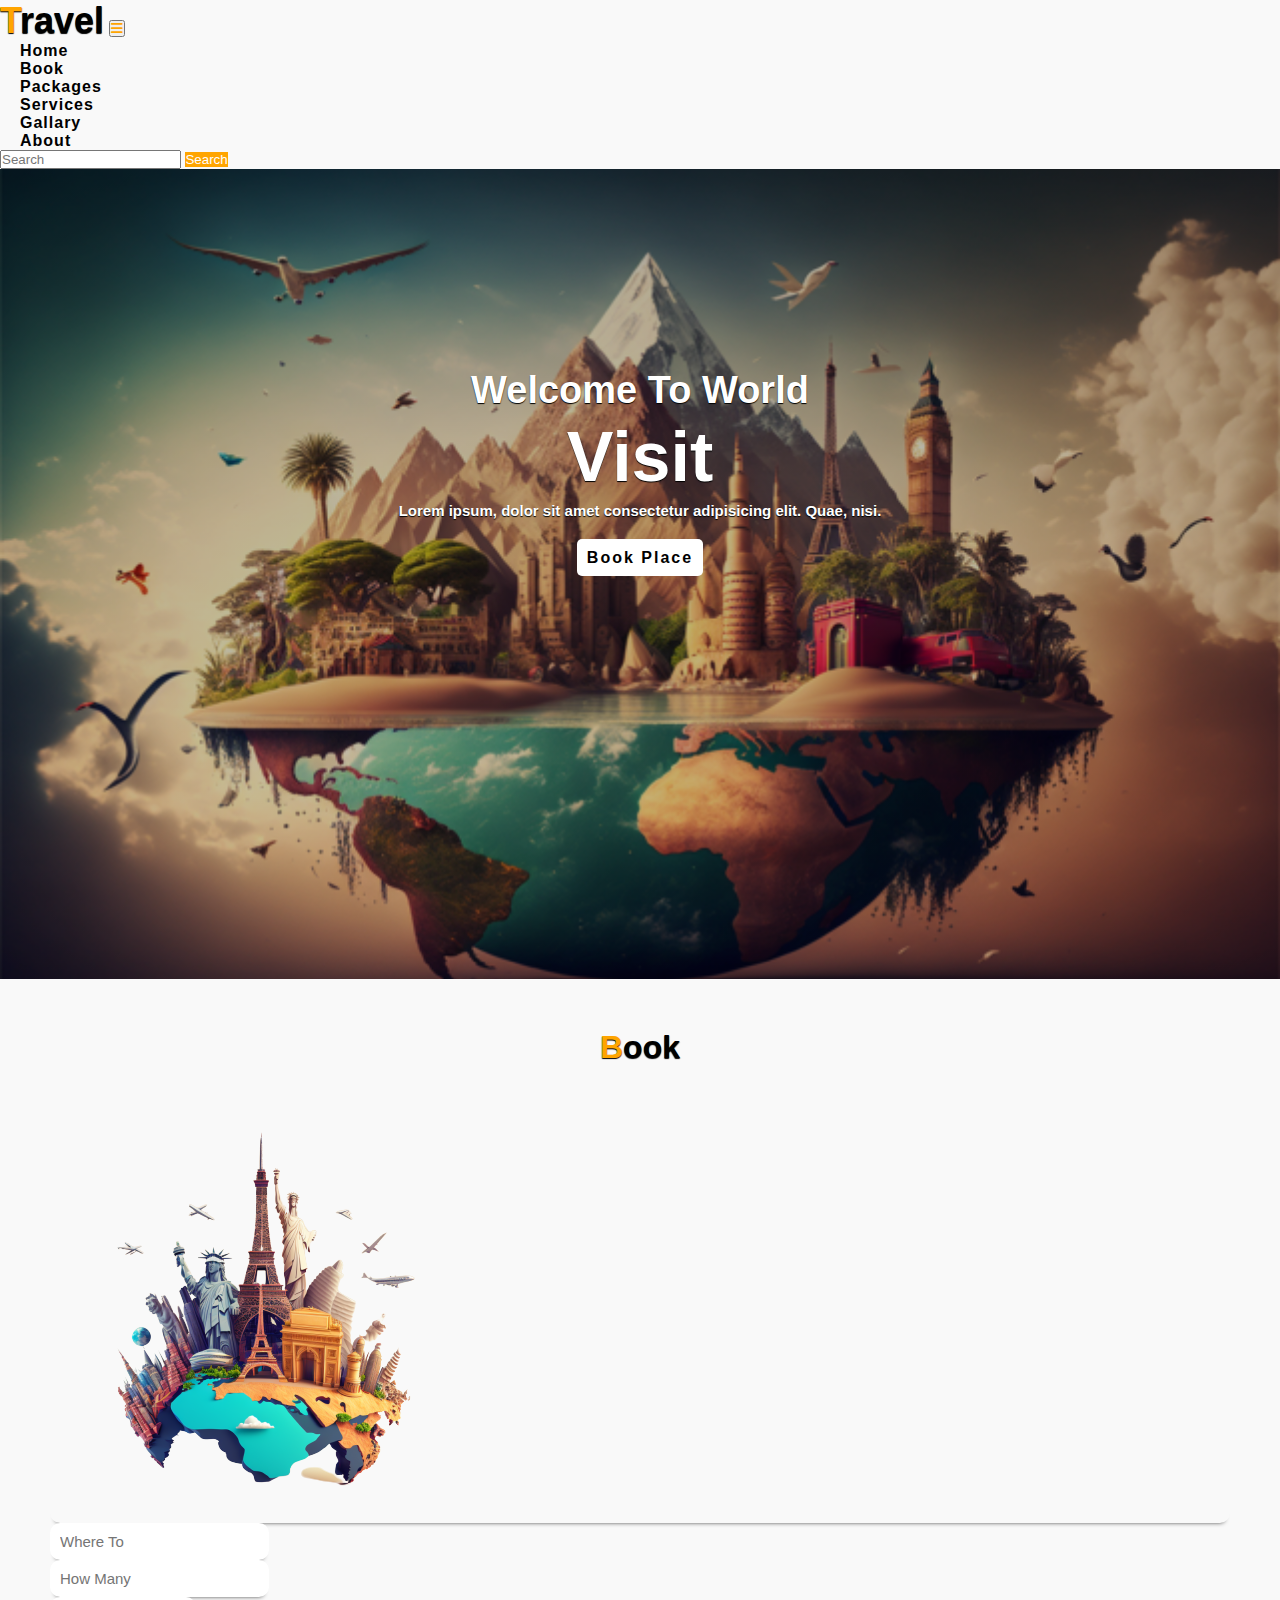
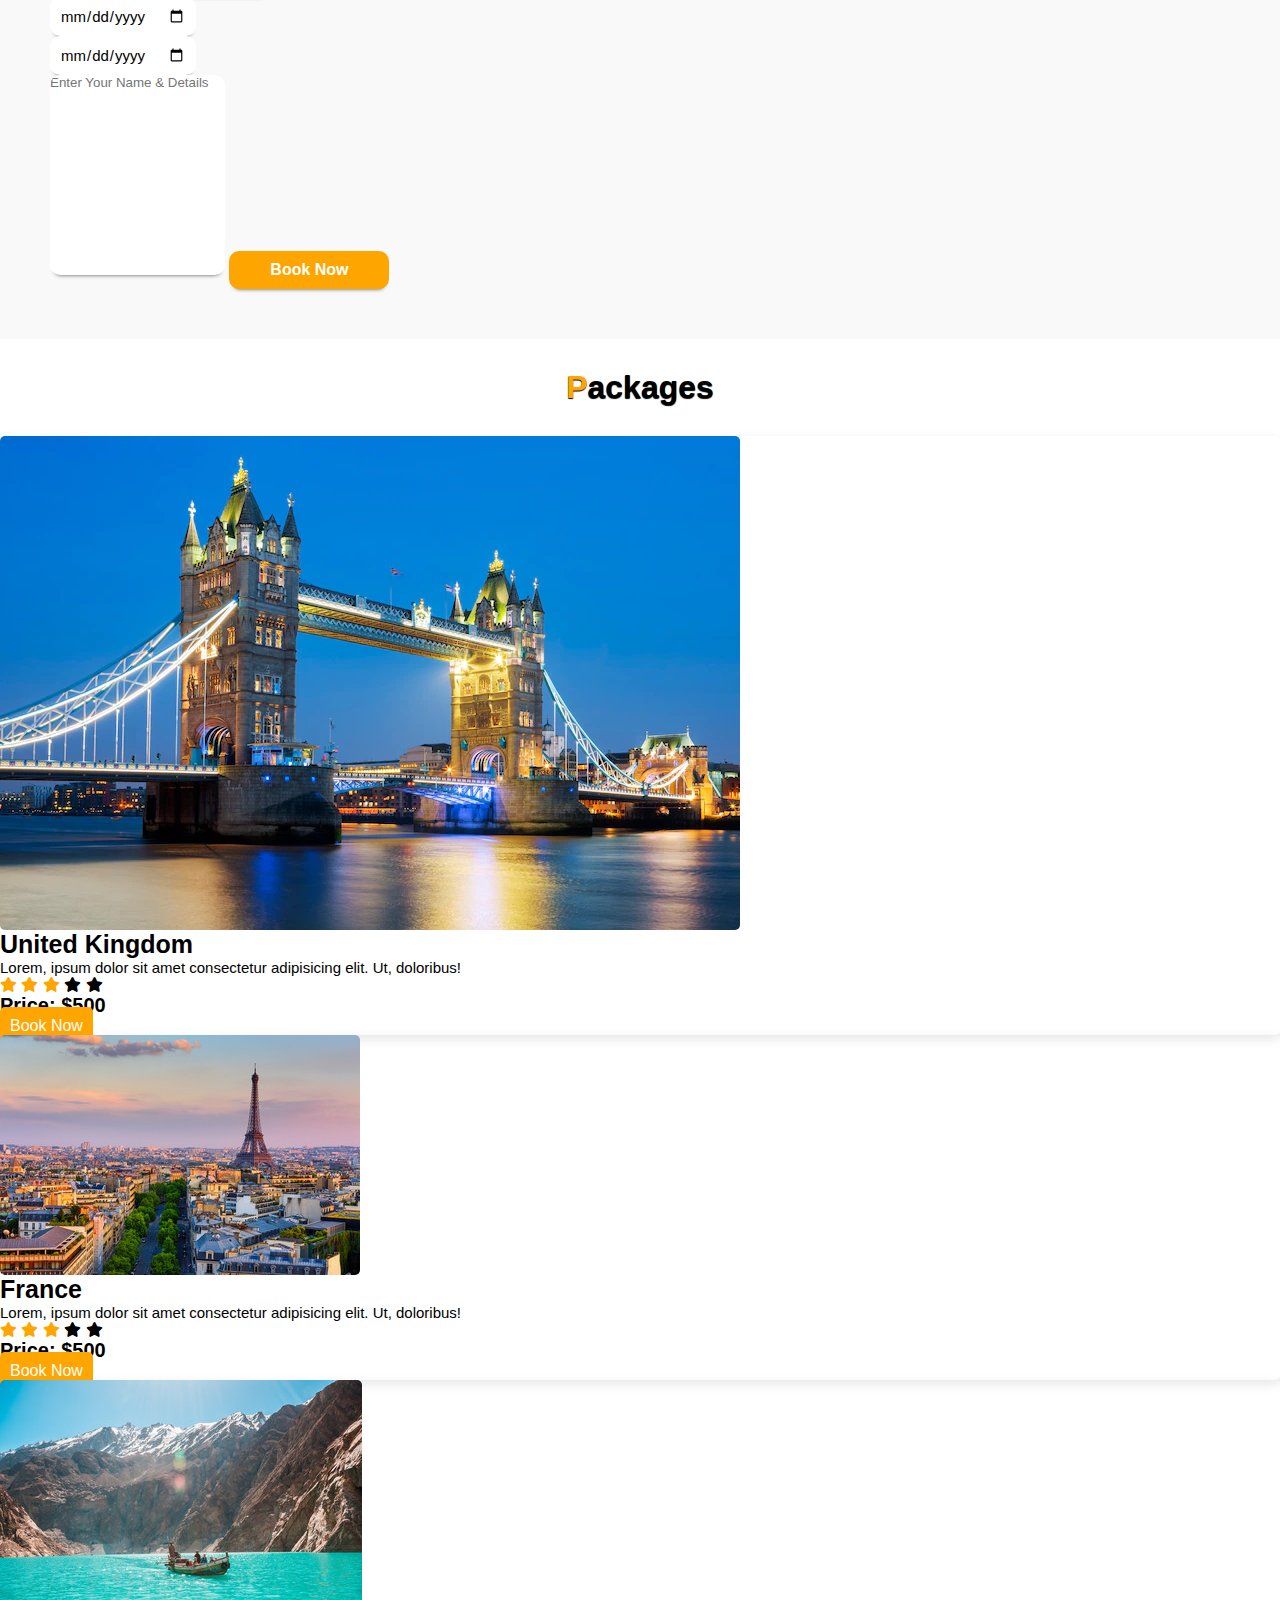
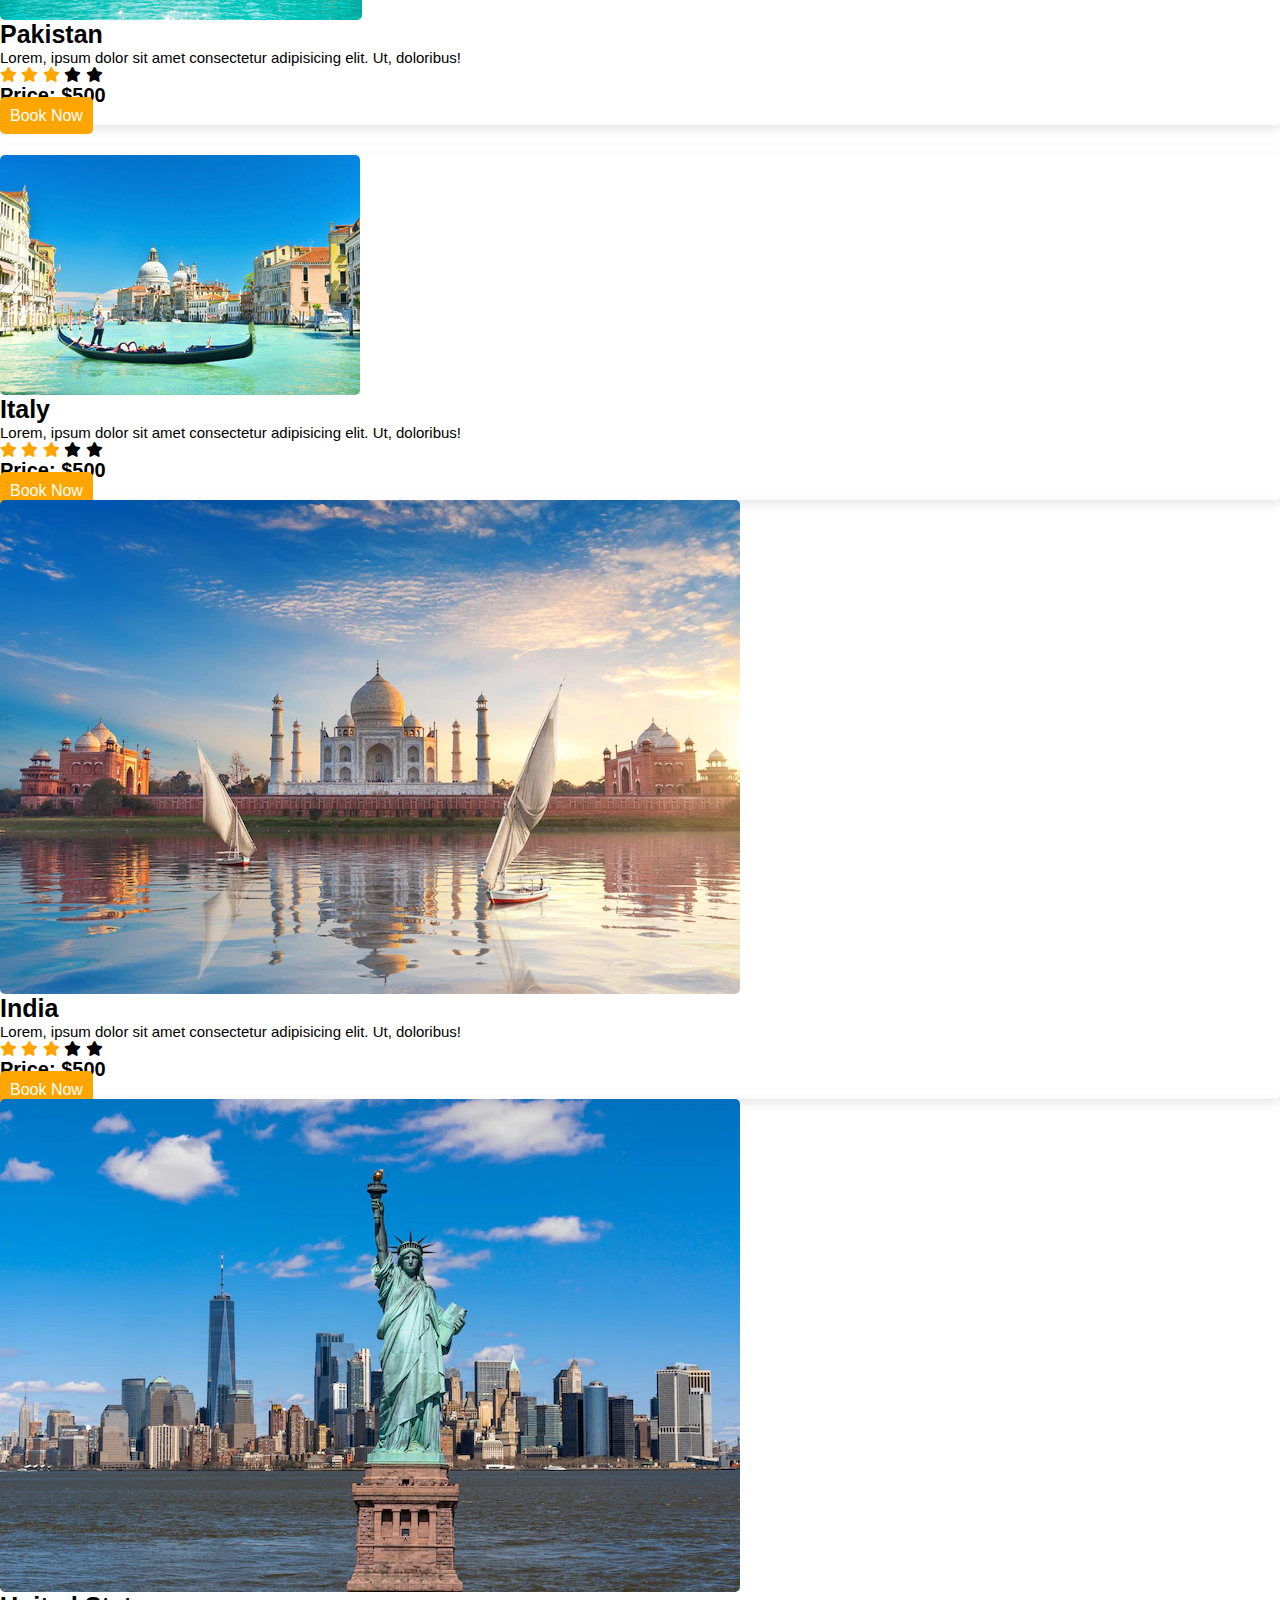
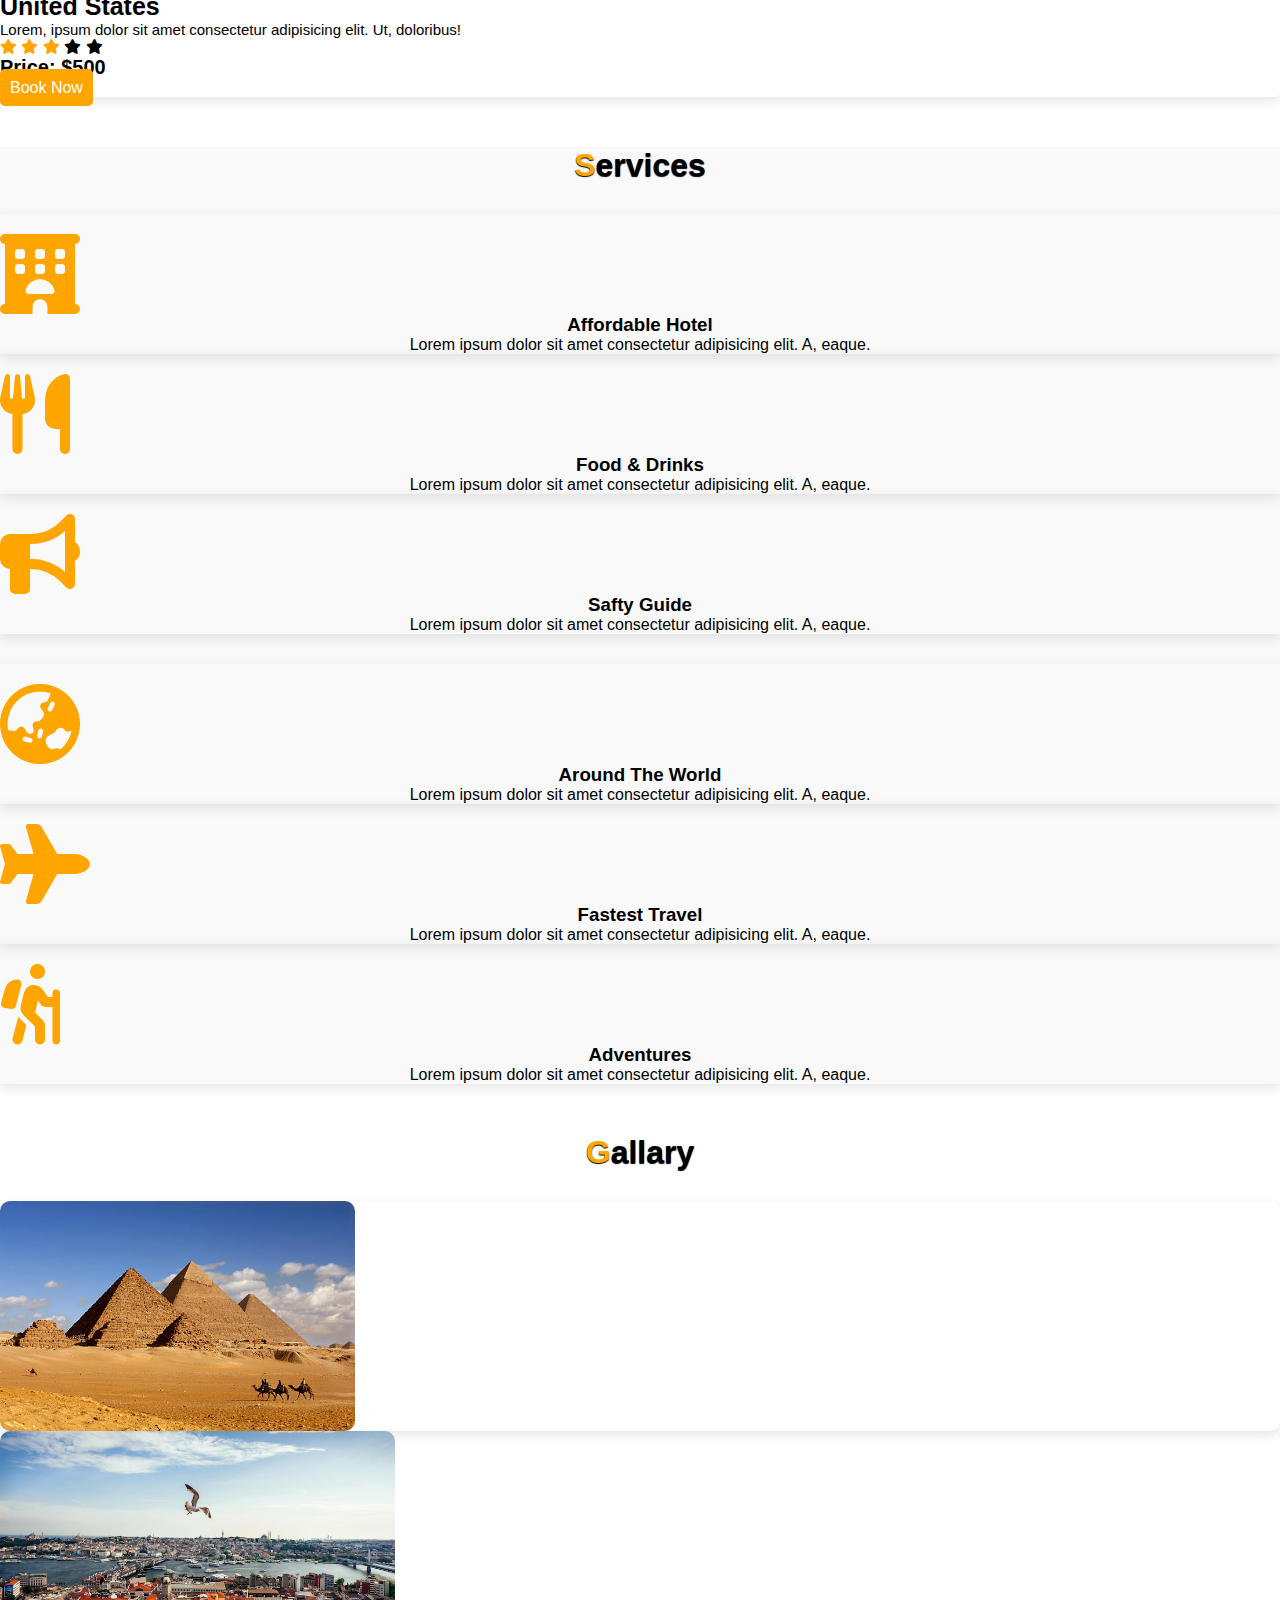
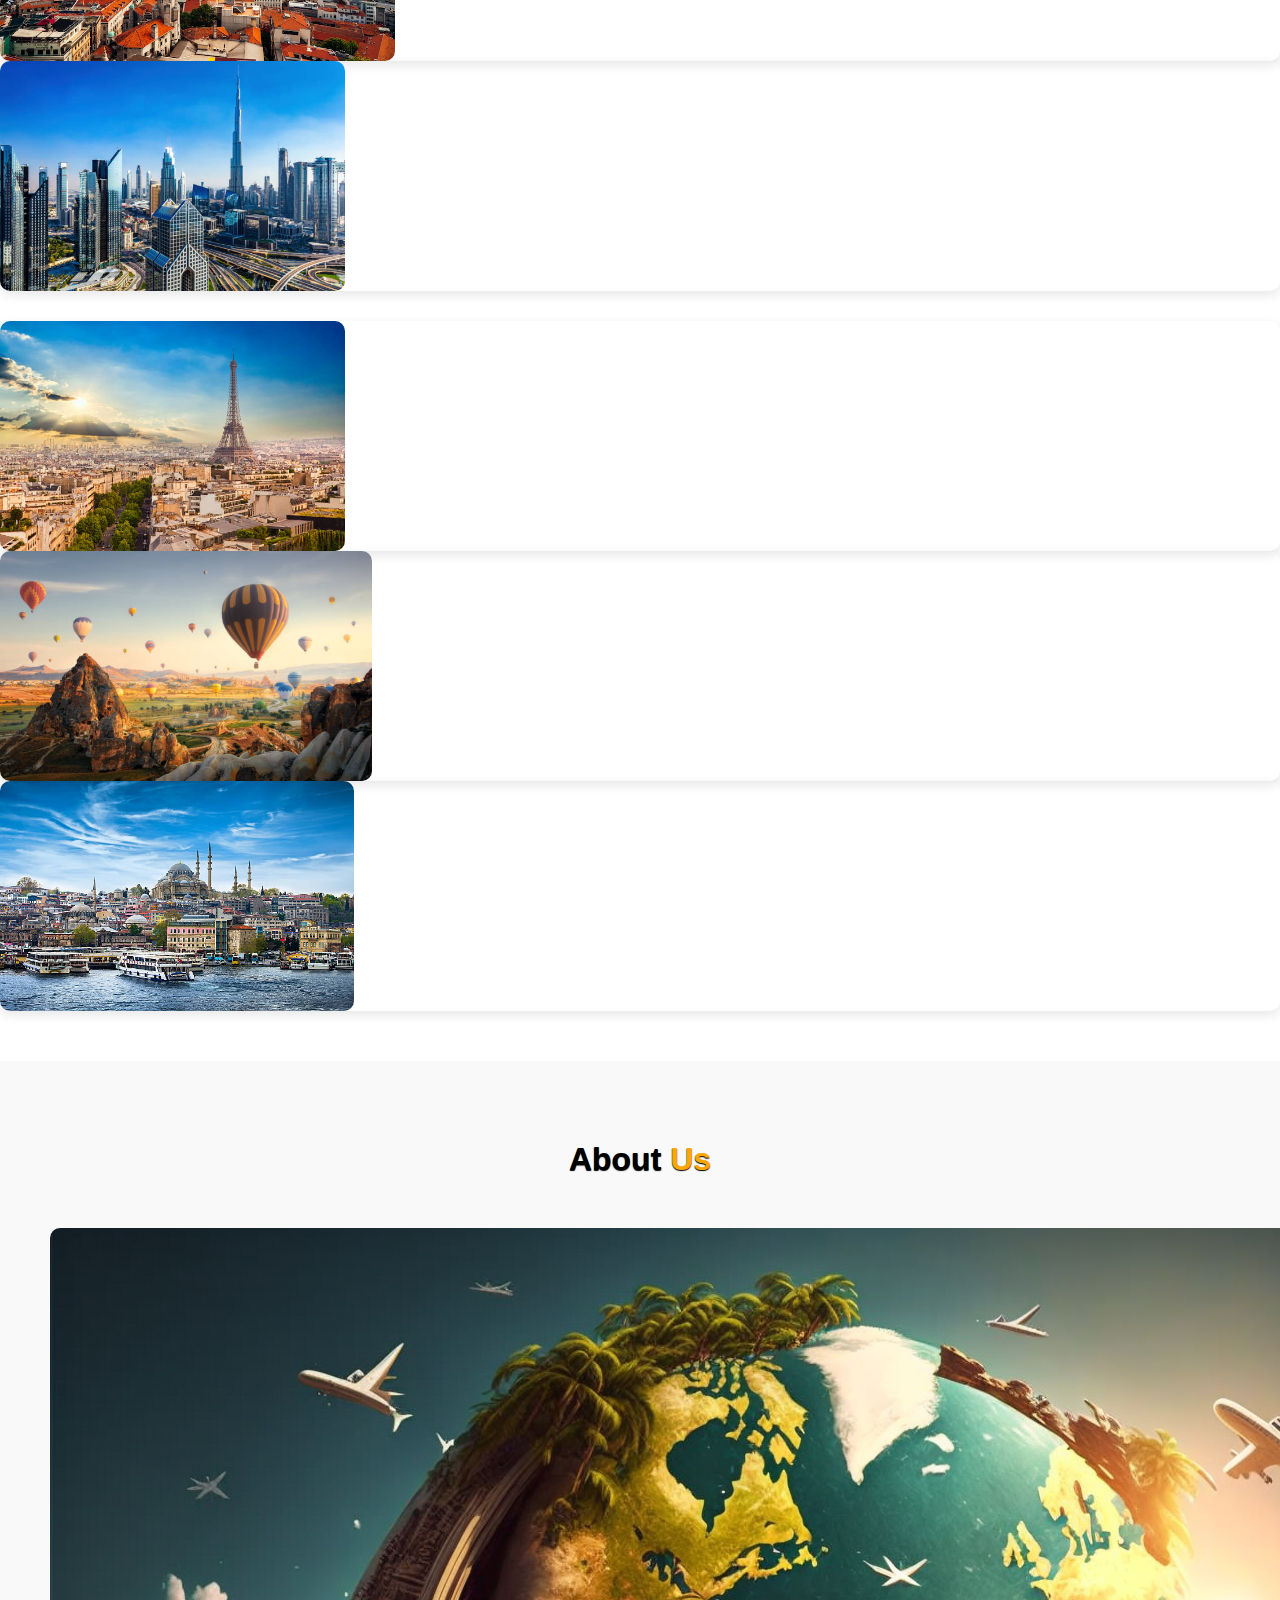
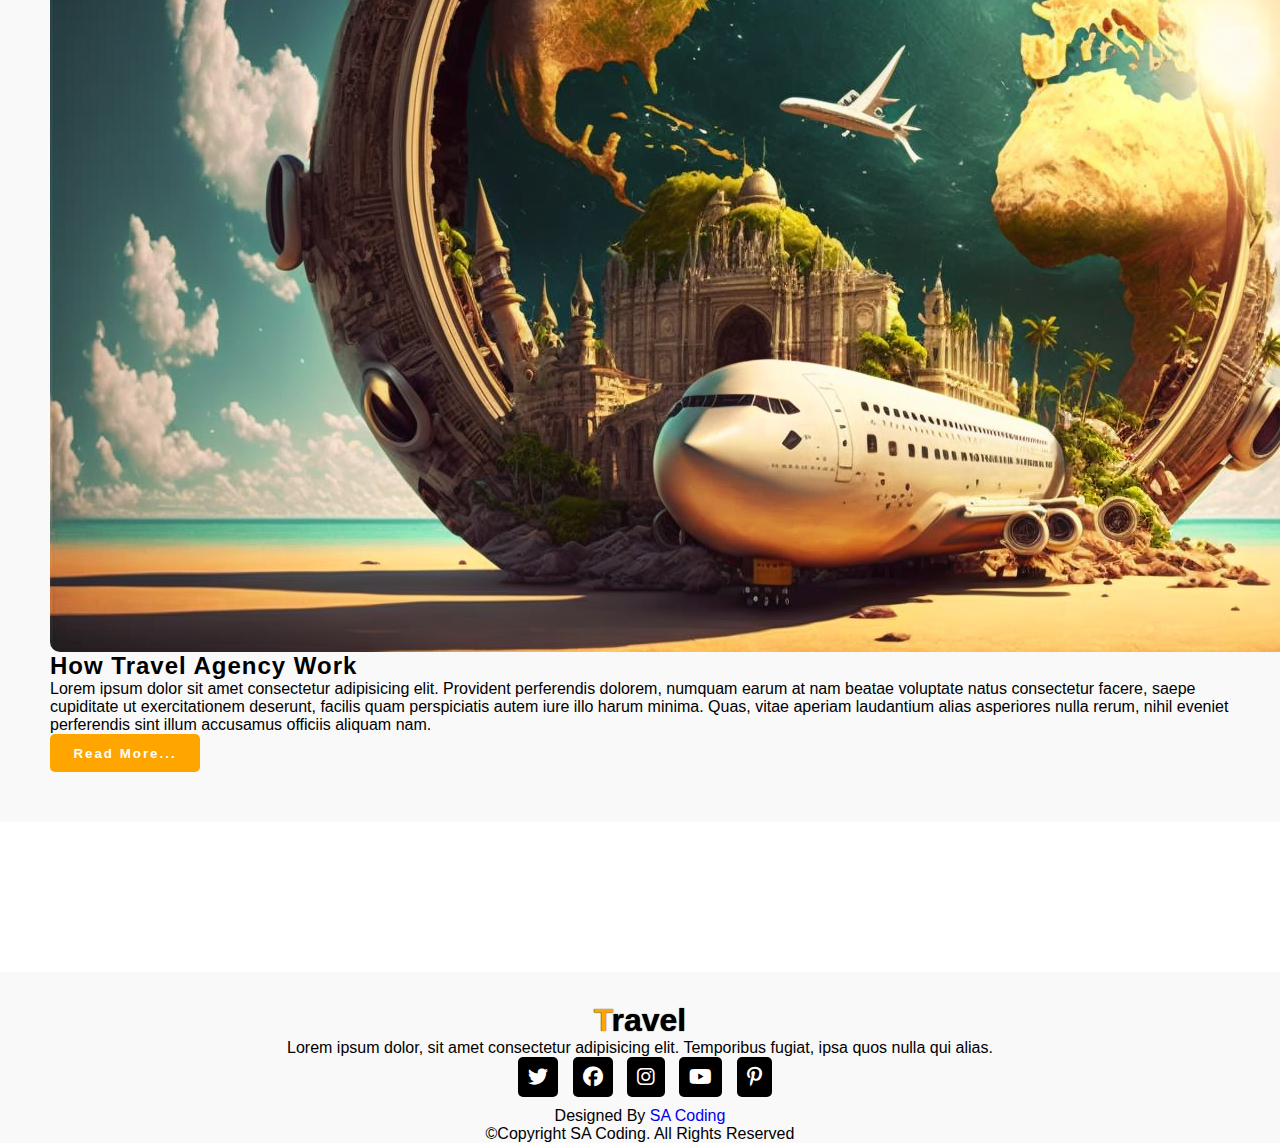
<file: Projects-Web/Web-Travel/Travel Tour Website/index.html>
<html lang="en">
<head>
    <meta charset="UTF-8">
    <meta http-equiv="X-UA-Compatible" content="IE=edge">
    <meta name="viewport" content="width=device-width, initial-scale=1.0">
    <title>Travel Website</title>

    <link rel="stylesheet" href="style.css">

    <!-- Bootstrap Link -->
    <link href="https://cdn.jsdelivr.net/npm/bootstrap@5.0.2/dist/css/bootstrap.min.css" rel="stylesheet" integrity="sha384-EVSTQN3/azprG1Anm3QDgpJLIm9Nao0Yz1ztcQTwFspd3yD65VohhpuuCOmLASjC" crossorigin="anonymous">
    <!-- Bootstrap Link -->


    <!-- Font Awesome Cdn -->
    <link rel="stylesheet" href="https://cdnjs.cloudflare.com/ajax/libs/font-awesome/6.2.1/css/all.min.css">
    <!-- Font Awesome Cdn -->


    <!-- Google Fonts -->
    <link rel="preconnect" href="https://fonts.googleapis.com">
    <link rel="preconnect" href="https://fonts.gstatic.com" crossorigin>
    <link href="https://fonts.googleapis.com/css2?family=Roboto:wght@500&display=swap" rel="stylesheet">
    <!-- Google Fonts -->
</head>
<body>
    





    <!-- Navbar Start -->
    <nav class="navbar navbar-expand-lg" id="navbar">
        <div class="container">
          <a class="navbar-brand" href="index.html" id="logo"><span>T</span>ravel</a>
          <button class="navbar-toggler" type="button" data-bs-toggle="collapse" data-bs-target="#mynavbar">
            <span><i class="fa-solid fa-bars"></i></span>
          </button>
          <div class="collapse navbar-collapse" id="mynavbar">
            <ul class="navbar-nav me-auto">
              <li class="nav-item">
                <a class="nav-link active" href="index.html">Home</a>
              </li>
              <li class="nav-item">
                <a class="nav-link" href="#book">Book</a>
              </li>
              <li class="nav-item">
                <a class="nav-link" href="#packages">Packages</a>
              </li>
              <li class="nav-item">
                <a class="nav-link" href="#services">Services</a>
              </li>
              <li class="nav-item">
                <a class="nav-link" href="#gallary">Gallary</a>
              </li>
              <li class="nav-item">
                <a class="nav-link" href="#about">About</a>
              </li> 
            </ul>
            <form class="d-flex">
              <input class="form-control me-2" type="text" placeholder="Search">
              <button class="btn btn-primary" type="button">Search</button>
            </form>
          </div>
        </div>
      </nav>
    <!-- Navbar End -->





    <!-- Home Section Start -->
    <div class="home">
        <div class="content">
            <h5>Welcome To World</h5>
            <h1>Visit <span class="changecontent"></span></h1>
            <p>Lorem ipsum, dolor sit amet consectetur adipisicing elit. Quae, nisi.</p>
            <a href="#book">Book Place</a>
        </div>
    </div>
    <!-- Home Section End -->





    <!-- Section Book Start -->
    <section class="book" id="book">
      <div class="container">

        <div class="main-text">
          <h1><span>B</span>ook</h1>
        </div>
        
        <div class="row">

          <div class="col-md-6 py-3 py-md-0">
            <div class="card">
              <img src="./images/book-img.png" alt="">
            </div>
          </div>

          <div class="col-md-6 py-3 py-md-0">
            <form action="#">

              <input type="text" class="form-control" placeholder="Where To" required><br>
              <input type="text" class="form-control" placeholder="How Many" required><br>
              <input type="date" class="form-control" placeholder="Arrivals" required><br>
              <input type="date" class="form-control" placeholder="Leaving" required><br>
              <textarea class="form-control" rows="5" name="text" placeholder="Enter Your Name & Details"></textarea>
              <input type="submit" value="Book Now" class="submit" required>

            </form>
          </div>

        </div>
      </div>
    </section>
    <!-- Section Book End -->








    <!-- Section Packages Start -->
    <section class="packages" id="packages">
      <div class="container">
        
        <div class="main-txt">
          <h1><span>P</span>ackages</h1>
        </div>

        <div class="row" style="margin-top: 30px;">

          <div class="col-md-4 py-3 py-md-0">

            <div class="card">
              <img src="./images/uk.png" alt="">
              <div class="card-body">
                <h3>United Kingdom</h3>
                <p>Lorem, ipsum dolor sit amet consectetur adipisicing elit. Ut, doloribus!</p>
                <div class="star">
                  <i class="fa-solid fa-star checked"></i>
                  <i class="fa-solid fa-star checked"></i>
                  <i class="fa-solid fa-star checked"></i>
                  <i class="fa-solid fa-star "></i>
                  <i class="fa-solid fa-star "></i>
                </div>
                <h6>Price: <strong>$500</strong></h6>
                <a href="#book">Book Now</a>
              </div>
            </div>

          </div>
          <div class="col-md-4 py-3 py-md-0">

            <div class="card">
              <img src="./images/france.png" alt="">
              <div class="card-body">
                <h3>France</h3>
                <p>Lorem, ipsum dolor sit amet consectetur adipisicing elit. Ut, doloribus!</p>
                <div class="star">
                  <i class="fa-solid fa-star checked"></i>
                  <i class="fa-solid fa-star checked"></i>
                  <i class="fa-solid fa-star checked"></i>
                  <i class="fa-solid fa-star "></i>
                  <i class="fa-solid fa-star "></i>
                </div>
                <h6>Price: <strong>$500</strong></h6>
                <a href="#book">Book Now</a>
              </div>
            </div>

          </div>
          <div class="col-md-4 py-3 py-md-0">

            <div class="card">
              <img src="./images/pakistan.png" alt="">
              <div class="card-body">
                <h3>Pakistan</h3>
                <p>Lorem, ipsum dolor sit amet consectetur adipisicing elit. Ut, doloribus!</p>
                <div class="star">
                  <i class="fa-solid fa-star checked"></i>
                  <i class="fa-solid fa-star checked"></i>
                  <i class="fa-solid fa-star checked"></i>
                  <i class="fa-solid fa-star "></i>
                  <i class="fa-solid fa-star "></i>
                </div>
                <h6>Price: <strong>$500</strong></h6>
                <a href="#book">Book Now</a>
              </div>
            </div>

          </div>



        </div>



        <div class="row" style="margin-top: 30px;">

          <div class="col-md-4 py-3 py-md-0">

            <div class="card">
              <img src="./images/italy.png" alt="">
              <div class="card-body">
                <h3>Italy</h3>
                <p>Lorem, ipsum dolor sit amet consectetur adipisicing elit. Ut, doloribus!</p>
                <div class="star">
                  <i class="fa-solid fa-star checked"></i>
                  <i class="fa-solid fa-star checked"></i>
                  <i class="fa-solid fa-star checked"></i>
                  <i class="fa-solid fa-star "></i>
                  <i class="fa-solid fa-star "></i>
                </div>
                <h6>Price: <strong>$500</strong></h6>
                <a href="#book">Book Now</a>
              </div>
            </div>

          </div>
          <div class="col-md-4 py-3 py-md-0">

            <div class="card">
              <img src="./images/india.png" alt="">
              <div class="card-body">
                <h3>India</h3>
                <p>Lorem, ipsum dolor sit amet consectetur adipisicing elit. Ut, doloribus!</p>
                <div class="star">
                  <i class="fa-solid fa-star checked"></i>
                  <i class="fa-solid fa-star checked"></i>
                  <i class="fa-solid fa-star checked"></i>
                  <i class="fa-solid fa-star "></i>
                  <i class="fa-solid fa-star "></i>
                </div>
                <h6>Price: <strong>$500</strong></h6>
                <a href="#book">Book Now</a>
              </div>
            </div>

          </div>
          <div class="col-md-4 py-3 py-md-0">

            <div class="card">
              <img src="./images/us.png" alt="">
              <div class="card-body">
                <h3>United States</h3>
                <p>Lorem, ipsum dolor sit amet consectetur adipisicing elit. Ut, doloribus!</p>
                <div class="star">
                  <i class="fa-solid fa-star checked"></i>
                  <i class="fa-solid fa-star checked"></i>
                  <i class="fa-solid fa-star checked"></i>
                  <i class="fa-solid fa-star "></i>
                  <i class="fa-solid fa-star "></i>
                </div>
                <h6>Price: <strong>$500</strong></h6>
                <a href="#book">Book Now</a>
              </div>
            </div>

          </div>



        </div>


      </div>
    </section>
    <!-- Section Packages End -->







    <!-- Section Services Start -->
    <section class="services" id="services">
      <div class="container">

        <div class="main-txt">
          <h1><span>S</span>ervices</h1>
        </div>

        <div class="row" style="margin-top: 30px;">

          <div class="col-md-4 py-3 py-md-0">

            <div class="card">
              <i class="fas fa-hotel"></i>
              <div class="card-body">
                <h3>Affordable Hotel</h3>
                <p>Lorem ipsum dolor sit amet consectetur adipisicing elit. A, eaque.</p>
              </div>
            </div>

          </div>
          <div class="col-md-4 py-3 py-md-0">

            <div class="card">
              <i class="fas fa-utensils"></i>
              <div class="card-body">
                <h3>Food & Drinks</h3>
                <p>Lorem ipsum dolor sit amet consectetur adipisicing elit. A, eaque.</p>
              </div>
            </div>

          </div>
          <div class="col-md-4 py-3 py-md-0">

            <div class="card">
              <i class="fas fa-bullhorn"></i>
              <div class="card-body">
                <h3>Safty Guide</h3>
                <p>Lorem ipsum dolor sit amet consectetur adipisicing elit. A, eaque.</p>
              </div>
            </div>

          </div>



        </div>


        <div class="row" style="margin-top: 30px;">

          <div class="col-md-4 py-3 py-md-0">

            <div class="card">
              <i class="fas fa-globe-asia"></i>
              <div class="card-body">
                <h3>Around The World</h3>
                <p>Lorem ipsum dolor sit amet consectetur adipisicing elit. A, eaque.</p>
              </div>
            </div>

          </div>
          <div class="col-md-4 py-3 py-md-0">

            <div class="card">
              <i class="fas fa-plane"></i>
              <div class="card-body">
                <h3>Fastest Travel</h3>
                <p>Lorem ipsum dolor sit amet consectetur adipisicing elit. A, eaque.</p>
              </div>
            </div>

          </div>
          <div class="col-md-4 py-3 py-md-0">

            <div class="card">
              <i class="fas fa-hiking"></i>
              <div class="card-body">
                <h3>Adventures</h3>
                <p>Lorem ipsum dolor sit amet consectetur adipisicing elit. A, eaque.</p>
              </div>
            </div>

          </div>



        </div>

      </div>
    </section>
    <!-- Section Services End -->




    <!-- Section Gallary Start -->
    <section class="gallary" id="gallary">
      <div class="container">

        <div class="main-txt">
          <h1><span>G</span>allary</h1>
        </div>

        <div class="row" style="margin-top: 30px;">
          <div class="col-md-4 py-3 py-md-0">
            <div class="card">
              <img src="./images/g1.png" alt="" height="230px">
            </div>
          </div>
          <div class="col-md-4 py-3 py-md-0">
            <div class="card">
              <img src="./images/g2.png" alt="" height="230px">
            </div>
          </div>
          <div class="col-md-4 py-3 py-md-0">
            <div class="card">
              <img src="./images/g3.png" alt="" height="230px">
            </div>
          </div>
        </div>


        <div class="row" style="margin-top: 30px;">
          <div class="col-md-4 py-3 py-md-0">
            <div class="card">
              <img src="./images/g4.png" alt="" height="230px">
            </div>
          </div>
          <div class="col-md-4 py-3 py-md-0">
            <div class="card">
              <img src="./images/g5.png" alt="" height="230px">
            </div>
          </div>
          <div class="col-md-4 py-3 py-md-0">
            <div class="card">
              <img src="./images/g6.png" alt="" height="230px">
            </div>
          </div>
        </div>

      </div>
    </section>
    <!-- Section Gallary End -->







    <!-- About Start -->
    <section class="about" id="about">
      <div class="container">

        <div class="main-txt">
          <h1>About <span>Us</span></h1>
        </div>

        <div class="row" style="margin-top: 50px;">

          <div class="col-md-6 py-3 py-md-0">
            <div class="card">
              <img src="./images/about-img.png" alt="">
            </div>
          </div>

          <div class="col-md-6 py-3 py-md-0">
            <h2>How Travel Agency Work</h2>
            <p>Lorem ipsum dolor sit amet consectetur adipisicing elit. Provident perferendis dolorem, numquam earum at nam beatae voluptate natus consectetur facere, saepe cupiditate ut exercitationem deserunt, facilis quam perspiciatis autem iure illo harum minima. Quas, vitae aperiam laudantium alias asperiores nulla rerum, nihil eveniet perferendis sint illum accusamus officiis aliquam nam.</p>
            <button id="about-btn">Read More...</button>
          </div>

        </div>

      </div>
    </section>
    <!-- About End -->








    <!-- Footer Start -->
    <footer id="footer">
      <h1><span>T</span>ravel</h1>
      <p>Lorem ipsum dolor, sit amet consectetur adipisicing elit. Temporibus fugiat, ipsa quos nulla qui alias.</p>
      <div class="social-links">
        <i class="fa-brands fa-twitter"></i>
        <i class="fa-brands fa-facebook"></i>
        <i class="fa-brands fa-instagram"></i>
        <i class="fa-brands fa-youtube"></i>
        <i class="fa-brands fa-pinterest-p"></i>
      </div>
      <div class="credit">
        <p>Designed By <a href="#">SA Coding</a></p>
      </div>
      <div class="copyright">
        <p>&copy;Copyright SA Coding. All Rights Reserved</p>
      </div>
    </footer>
    <!-- Footer End -->







    


    <script src="https://cdn.jsdelivr.net/npm/bootstrap@5.0.2/dist/js/bootstrap.bundle.min.js" integrity="sha384-MrcW6ZMFYlzcLA8Nl+NtUVF0sA7MsXsP1UyJoMp4YLEuNSfAP+JcXn/tWtIaxVXM" crossorigin="anonymous"></script>

</body>
</html>
</file>
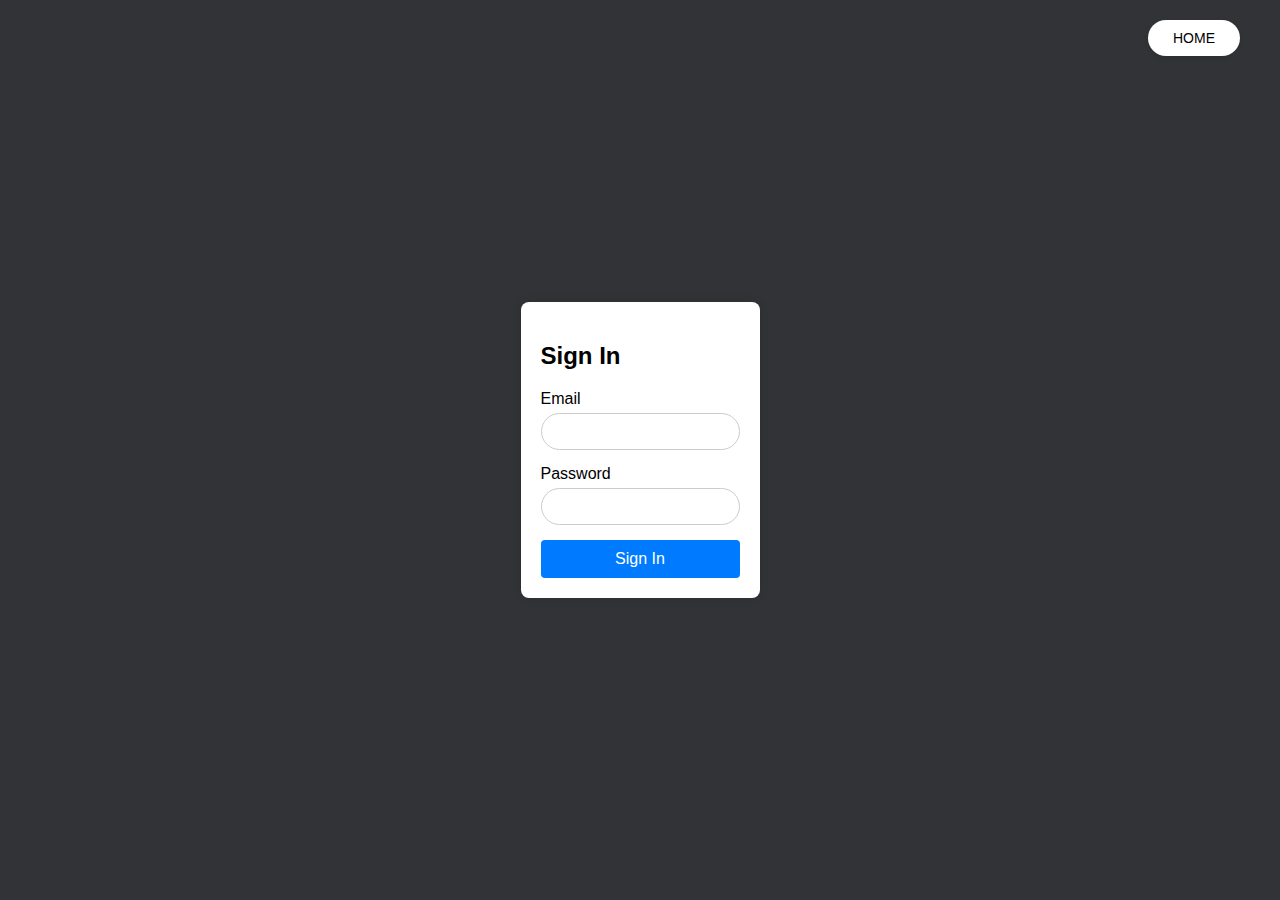
<file: Projects-Web/Game-Web/Sign-in.html>
<!DOCTYPE html>
<html lang="en">
<head>
    <meta charset="UTF-8">   
    <meta name="description" content="free web tutorial">   
    <meta name="author" content="GooCode[Projects]">  
    <meta name="keywords" content="Html, Css, coding">   
    <title>Sign In</title>
    <link   href= "SigninLogo.png" type="image/x-icon" rel="icon">
    <link rel="stylesheet" href="Style SignIn.css">
</head>
<body>
    <div class="div-Home">
        <a href="C:\Users\A\Projects-Web\Game-Web\Web_Project.html" style="text-decoration: none; color: black;">HOME <i class='bx bx-home-alt' ></i></a>

    </div>
    <div class="container">
        <form class="signin-form">
            <h2>Sign In</h2>
            <div class="input-group">
                <label for="email">Email</label>
                <input type="email" id="email" name="email" required>
            </div>
            <div class="input-group">
                <label for="password">Password</label>
                <input type="password" id="password" name="password" required>
            </div>
            <button type="submit">Sign In</button>
        </form>
    </div>
</body>
</html>
</file>
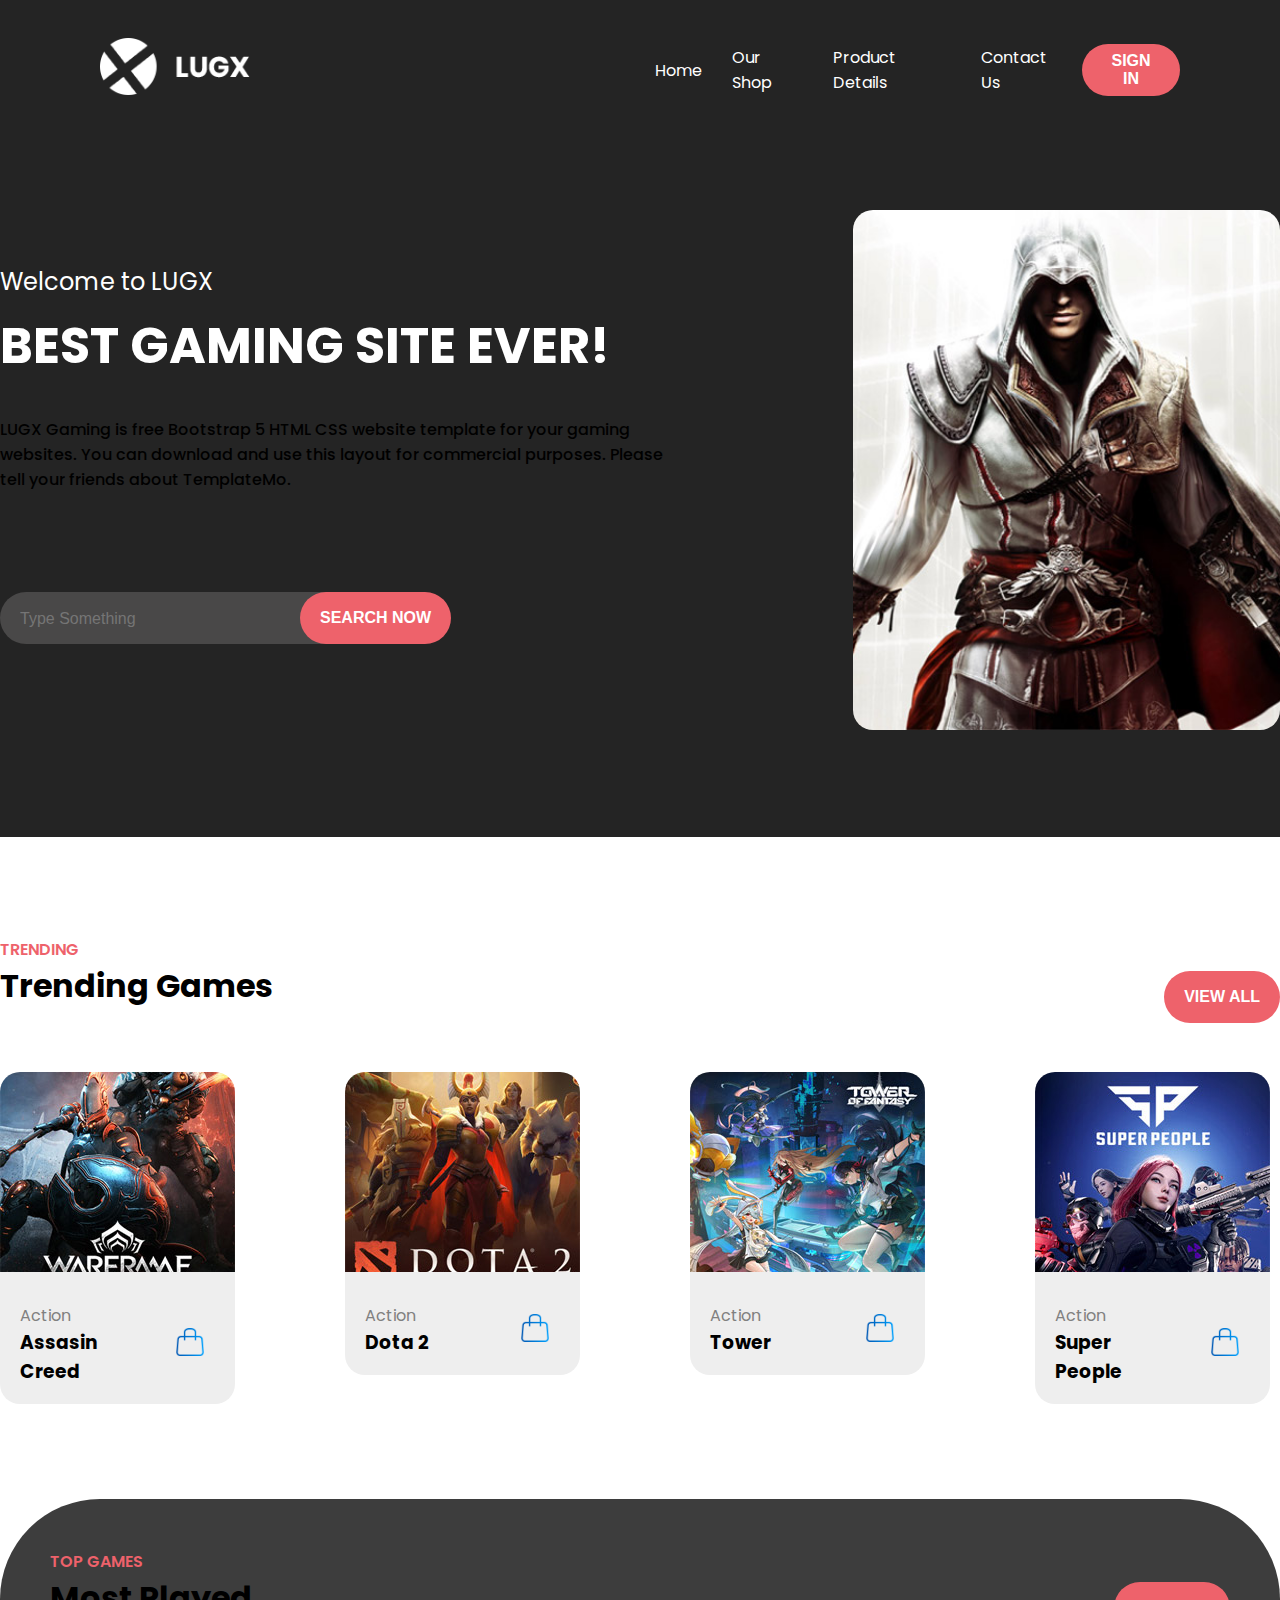
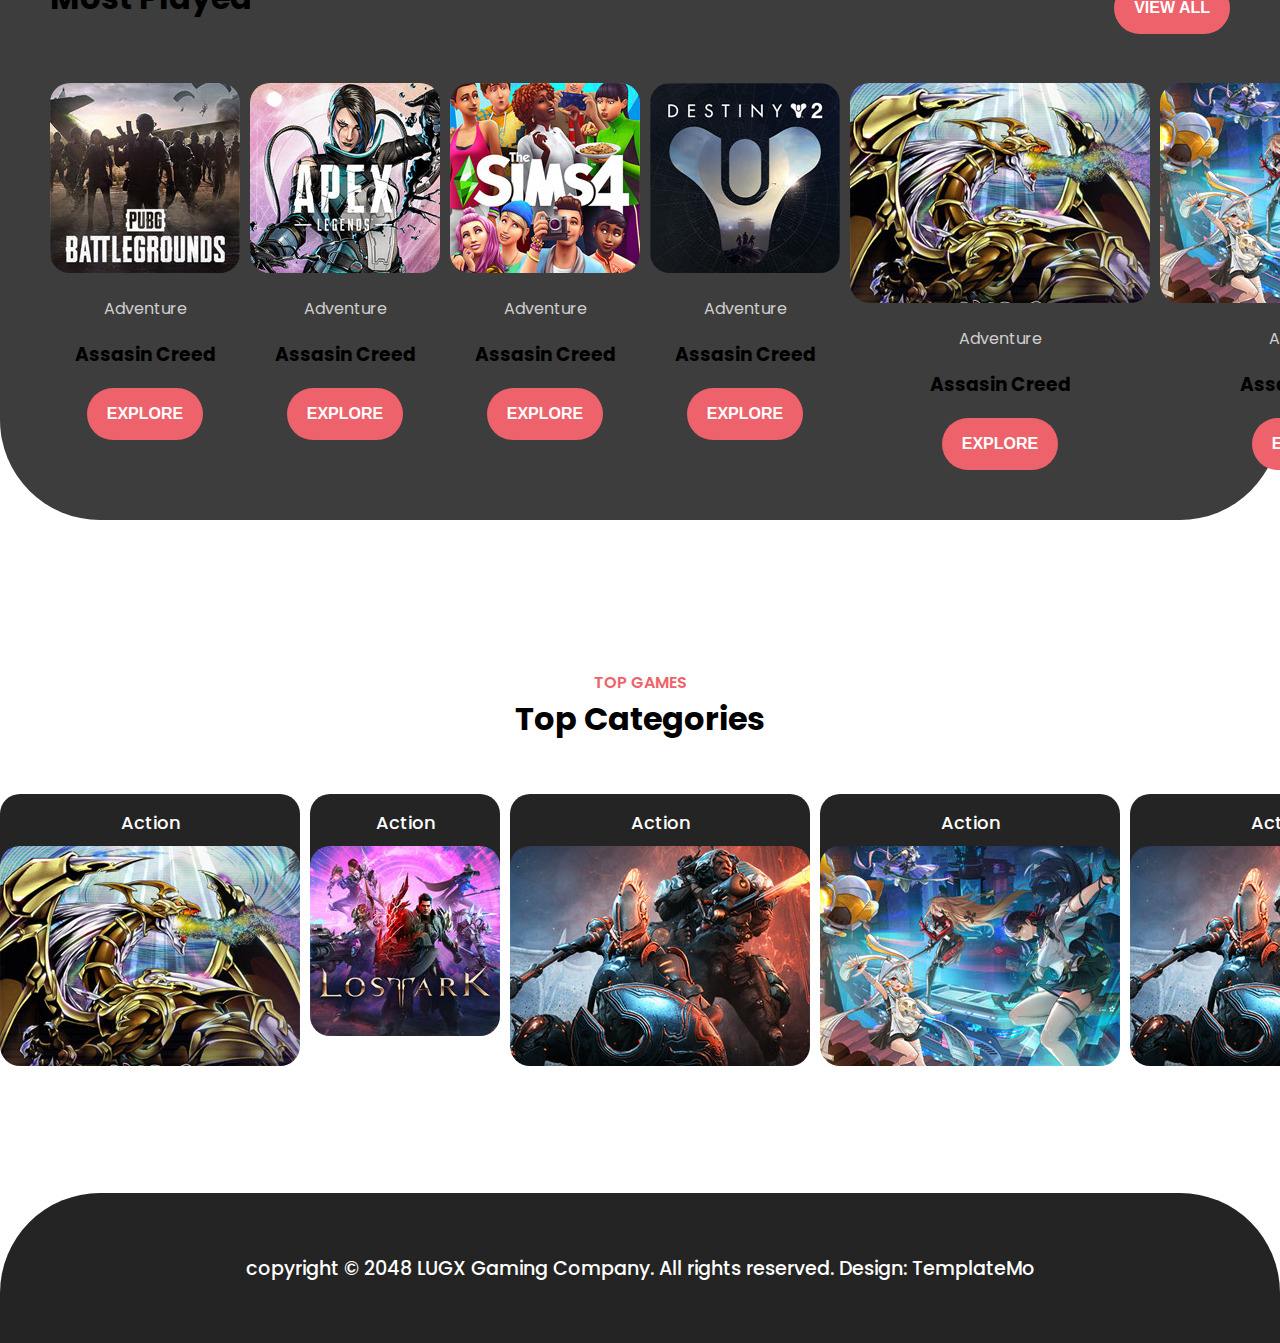
<file: Projects-Web/Game-Web/Web_Project.html>
<!DOCTYPE html>
<html lang="en">
  <head>
    <meta charset="UTF-8" />
    <meta name="viewport" content="width=device-width, initial-scale=1.0" />
    <!-- <script src="https://cdn.tailwindcss.com"></script> -->
    <!-- FONTS -->
    <link
      href="https://fonts.googleapis.com/css2?family=Poppins:wght@300;400;500;600;700&display=swap"
      rel="stylesheet"
    />
    <link rel="stylesheet" href="style.css" />
    <title>LUGX</title>
  </head>
  <body>
    <!-- HEADER -->
    <div class="headerContainer">
      <div class="header">
        <a href="index.html" class="logo">
          <img src="images/logo (1).png" alt="logo" />
        </a>
        <div class="headerLinks">
          <a href="index.html">Home</a>
          <a href="#">Our Shop</a>
          <a href="#">Product Details</a>
          <a href="contactUs.html">Contact Us</a>
          <button class="btn">  sign in </button> 
        </div>
      </div>
    </div>

    <!-- LANDING PAGE -->
    <div class="landingPageContainer">
      <div class="landingPage">
        <!-- LEFT SIDE -->
        <div class="leftSide">
          <p class="welcome">Welcome to LUGX</p>
          <h1 class="slogan">best gaming site ever!</h1>
          <p class="description">
            LUGX Gaming is free Bootstrap 5 HTML CSS website template for your
            gaming websites. You can download and use this layout for commercial
            purposes. Please tell your friends about TemplateMo.
          </p>
          <div class="searchBar">
            <input type="text" placeholder="Type Something" />
            <button class="btn searchBtn">SEARCH NOW</button>
          </div>
        </div>

        <!-- RIGHT SIDE  -->
        <div class="imageContainer">
          <img src="images/banner-image (1).jpg" alt="" />
        </div>
      </div>
    </div>

    <!-- TRENDING GAMES SECTION  -->
    <div class="trendingContainer">
      <span>Trending</span>
      <div class="trendingHeader">
        <h1>Trending Games</h1>
        <button class="btn">view all</button>
      </div>
      <div class="trendingCard">
        <!-- TRENDING GAME 1 -->
        <div class="card">
          <img src=" images/categories-05 (1).jpg" alt="" />
          <div class="cardInfo">
            <div class="cardName">
              <p>Action</p>
              <h3>Assasin Creed</h3>
            </div>
            <a href="#" class="icon">
              <img src="images/online-shopping (1).png" alt="" />
            </a>
          </div>
        </div>

        <!-- TRENDING GAME 2 -->
        <div class="card">
          <img src=" images/categories-02 (1).jpg " alt="" />
          <div class="cardInfo">
            <div class="cardName">
              <p>Action</p>
              <h3>Dota 2 </h3>
            </div>
            <a href="#" class="icon">
              <img src="images/online-shopping (1).png" alt="" />
            </a>
          </div>
        </div>

        <!-- TRENDING GAME 3 -->
        <div class="card">
          <img src="images/categories-03 (1).jpg" alt="" />
          <div class="cardInfo">
            <div class="cardName">
              <p>Action</p>
              <h3>Tower</h3>
            </div>
            <a href="#" class="icon">
              <img src="images/online-shopping (1).png" alt="" />
            </a>
          </div>
        </div>

        <!-- TRENDING GAME 4 -->
        <div class="card">
          <img src=" images/categories-04 (1).jpg" alt="" />
          <div class="cardInfo">
            <div class="cardName">
              <p>Action</p>
              <h3>Super People </h3>
            </div>
            <a href="#" class="icon">
              <img src=" images/online-shopping (1).png" alt="" />
            </a>
          </div>
        </div>
      </div>
    </div>

    <!-- MOST PLAYED SECTION  -->
    <div class="mostContainer">
      <div class="mostPlayed">
        <span>top games</span>
        <div class="mostHeader">
          <h1>Most Played</h1>
          <button class="btn">view all</button>
        </div>

        <div class="mostCards">
          <!-- CARD 1  -->
          <div class="card">
            <div class="cardImg">
              <img src="images/top-game-02 (1).jpg" alt="" />
            </div>
            <div class="cardInfo">
              <p class="genre">Adventure</p>
              <h3 class="cardName">Assasin Creed</h3>
              <button class="btn">explore</button>
            </div>
          </div>
          <!-- CARD 2  -->
          <div class="card">
            <div class="cardImg">
              <img src=" images/top-game-03 (1).jpg" alt="" />
            </div>
            <div class="cardInfo">
              <p class="genre">Adventure</p>
              <h3 class="cardName">Assasin Creed</h3>
              <button class="btn">explore</button>
            </div>
          </div>
          <!-- CARD 3  -->
          <div class="card">
            <div class="cardImg">
              <img src=" images/top-game-04 (1).jpg" alt="" />
            </div>
            <div class="cardInfo">
              <p class="genre">Adventure</p>
              <h3 class="cardName">Assasin Creed</h3>
              <button class="btn">explore</button>
            </div>
          </div>
          <!-- CARD 4 -->
          <div class="card">
            <div class="cardImg">
              <img src=" images/top-game-06 (1).jpg" alt="" />
            </div>
            <div class="cardInfo">
              <p class="genre">Adventure</p>
              <h3 class="cardName">Assasin Creed</h3>
              <button class="btn">explore</button>
            </div>
          </div>
          <!-- CARD 5 -->
          <div class="card">
            <div class="cardImg">
              <img src="images/trending-04 (1).jpg" alt="" />
            </div>
            <div class="cardInfo">
              <p class="genre">Adventure</p>
              <h3 class="cardName">Assasin Creed</h3>
              <button class="btn">explore</button>
            </div>
          </div>
          <!-- CARD 6 -->
          <div class="card">
            <div class="cardImg">
              <img src=" images/trending-02 (1).jpg" alt="" />
            </div>
            <div class="cardInfo">
              <p class="genre">Adventure</p>
              <h3 class="cardName">Assasin Creed</h3>
              <button class="btn">explore</button>
            </div>
          </div>
        </div>
      </div>
    </div>

    <!-- TOP CATEGORIES  -->
    <div class="categoryContainer">
      <div class="category">
        <div class="categoryHeader">
          <span>top games</span>
          <h1>Top Categories</h1>
        </div>

        <div class="categoryCards">
          <!-- CARD 1  -->
          <div class="card">
            <div class="genre">Action</div>
            <div class="cardImg">
              <img src="images/trending-04 (1).jpg" alt="" />
            </div>
          </div>
          <!-- CARD 2 -->
          <div class="card">
            <div class="genre">Action</div>
            <div class="cardImg">
              <img src="images/top-game-05 (1).jpg" alt="" />
            </div>
          </div>
          <!-- CARD 3 -->
          <div class="card">
            <div class="genre">Action</div>
            <div class="cardImg">
                <img src="images/trending-01 (1).jpg" alt="" />
            </div>
        </div>
        <!-- CARD 4 -->
            <div class="card">
            <div class="genre">Action</div>
            <div class="cardImg">
                <img src=" images/trending-02 (1).jpg" alt="" />
            </div>
            </div>
            <!-- CARD 5   -->
            <div class="card">
            <div class="genre">Action</div>
            <div class="cardImg">
                <img src=" images/trending-01 (1).jpg" alt="" />
            </div>
        </div>
        </div>
    </div>
    </div>

    <!-- FOOTER  -->
    <div class="footerContainer">
      <div class="footer">
        copyright &copy; 2048 LUGX Gaming Company. All rights reserved. Design:
        TemplateMo
      </div>
    </div>
  </body>
</html>
</file>
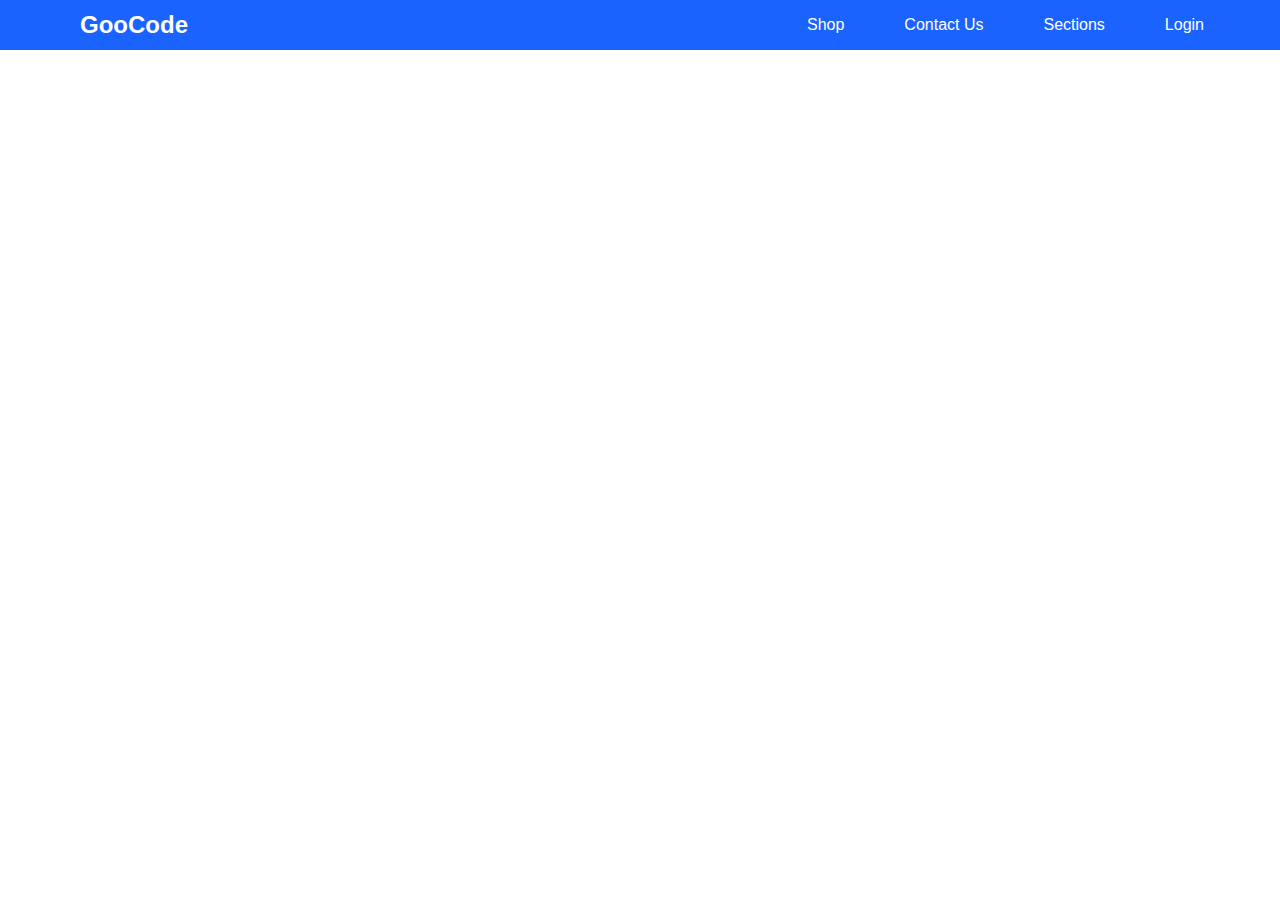
<file: Projects-Web/Nav/Project/nav-prac/Responsive-Navigation.html>
<!-- <!DOCTYPE html>
<html lang="en">
<head>
    <meta charset="UTF-8">
    <meta name="viewport" content="width=device-width, initial-scale=1.0">
    <title>Moppile-Web</title>
</head>
<style>
*{
    font-family: sans-serif;
    margin: 0;
    padding: 0;
}
body{
    margin: 0;
    padding: 0;
}
nav{
    background-color: rgb(26, 26, 26); 
} 

li{
    list-style: none; 
    height: 50px;
}
nav ul{
    width: 100%;
    display: flex;
    justify-content: flex-end; 
}
nav li{
    height: 50px;  
}

nav a{
    height: 100%;
    padding: 0px 30px ;
    text-decoration: none;
    display: flex;
    align-items: center;
    color: rgb(255, 255, 255);
}

nav .links:hover{
    background-color: gray;
}

nav .logo{   
    cursor: pointer;
    margin-right: auto;  
    padding: 0px 30px ;   
}
.sidebar{ 
    position: fixed;
    height: 100vh;
    width: 255px;  
    top: 0;
    right: 0;
    justify-content:flex-start ;
    align-items: flex-start; 
    background-color:#ffffff33;
    backdrop-filter: blur(8px);
    box-shadow: -10px 0 10px rgb(192, 190, 190); 
    flex-direction: column; 
} 
.sidebar li{
    width: 100%; 
}
</style>
<body> 

    <nav>
        <ul class="sidebar"> 
            <li><a href="" class="links"><svg xmlns="http://www.w3.org/2000/svg" height="24px" viewBox="0 -960 960 960" width="24px" fill="#e8eaed"><path d="m256-200-56-56 224-224-224-224 56-56 224 224 224-224 56 56-224 224 224 224-56 56-224-224-224 224Z"/></svg></a></li> 
            <li><a href="" class="links">Contact</a></li>
            <li><a href="" class="links">Shop</a></li>
            <li><a href="" class="links">Products</a></li>
        </ul>

        <ul>
            <li class="logo"> <a>GooCode</a>  </li>
            <li><a href="" class="links">Contact</a></li>
            <li><a href="" class="links">Shop</a></li>
            <li><a href="" class="links">Products</a></li>
            <li><a href="" class="links"><svg xmlns="http://www.w3.org/2000/svg" height="24px" viewBox="0 -960 960 960" width="24px" fill="#e8eaed"><path d="M120-240v-80h720v80H120Zm0-200v-80h720v80H120Zm0-200v-80h720v80H120Z"/></svg></a></li> 
        </ul>
    </nav>


</body>
</html> -->

























<!DOCTYPE html>
<html lang="en">
<head>
    <meta charset="UTF-8">
    <meta name="viewport" content="width=device-width, initial-scale=1.0">
    <title>NavBar-Prof</title>
</head>
<style>
*{
    font-family: sans-serif;
    margin: 0;
    padding: 0;
}

body{
    color: white;
    margin: 0;
    padding: 0;
}
nav{  
    background-color: rgb(27, 99, 255); 
    padding:  0px 25px ;
}
nav a{
    text-decoration: none;
    color: #ffff;
    height: 100%;  
    align-items: center; 
    display: flex;
    padding: 0px 30px ;
    translate: 4px ;  
}
nav a:hover{
    background-color: rgb(85, 132, 173); 
    transform: translate(2px);

}
nav li{
    list-style: none;
    height: 50px;
}
nav ul {
    display: flex;
    justify-content: flex-end;
    padding: 0px 25px;
}
.logo{ 
    margin-right: auto;
    justify-content: center; 
    padding: 0px 30px ;
    display: flex;
    align-items: center; 

}

nav .sidebar{
    position: fixed;
    top: 0;
    right: 0;
    height: 100vh;
    width: 255px;
    background-color: rgba(32, 32, 32, 0.589);
    box-shadow: 1px 2px 3px  black; 
    flex-direction: column; 
    display: none   ;
    backdrop-filter: blur(8px);
    align-items: flex-start;
    justify-content:flex-start;
    
}

.sidebar li{
    width: 100%;
} 

.sidebar{
    width: 100%;
}

.btn-menu{
    display: none;
}

@media (max-width:800px ) {
    .repsonsiveToMobile{
        display: none;
    }
    .btn-menu{
        display: block;
    }
}

@media (max-width : 400px ) {
    .sidebar{
        width: 100%;
    } 
}


</style>
<body>
    
    <nav> 
        <ul class="sidebar">
            <li onclick=hideSideBar()><a href="javascript:void(0);" style="color:black;"><svg xmlns="http://www.w3.org/2000/svg"  height="24px" viewBox="0 -960 960 960" width="24px" fill="#e8eaed"><path d="m256-200-56-56 224-224-224-224 56-56 224 224 224-224 56 56-224 224 224 224-56 56-224-224-224 224Z"/></svg></a></li>
            <li><a href="#">Shop</a></li>
            <li><a href="#">Contact Us</a></li>
            <li><a href="#">Sections</a></li>
            <li><a href="#">Login</a></li>  
        </ul>
        <ul> 
            <h2 class="logo">  GooCode  </h2>
            <li><a href="#" class="repsonsiveToMobile" >Shop</a></li>
            <li><a href="#" class="repsonsiveToMobile" >Contact Us</a></li>
            <li><a href="#" class="repsonsiveToMobile" >Sections</a></li>
            <li><a href="#" class="repsonsiveToMobile" >Login</a></li> 
            <li class="btn-menu" style="color:black;" onclick = showSideBar() ><a class="links" href="javascript:void(0);"><svg  xmlns="http://www.w3.org/2000/svg" height="24px" viewBox="0 -960 960 960" width="24px" fill="#e8eaed"><path d="M120-240v-80h720v80H120Zm0-200v-80h720v80H120Zm0-200v-80h720v80H120Z"/></svg></a></li>

        </ul>
    </nav>



    <script> 
        function showSideBar(){
        const btn = document.querySelector(".sidebar"); 
        btn.style.display = 'flex' 

        }
        function  hideSideBar(){
            const btn = document.querySelector(".sidebar");
                btn.style.display = 'none'
            }
            
    </script>
</body>
</html>
</file>
<file: Projects-Web/Web-Travel/Travel Tour Website/style.css>
*{
    margin: 0;
    padding: 0;
    box-sizing: border-box;
    text-decoration: none;
    list-style: none;
    scroll-behavior: smooth;
    font-family: 'Lato', sans-serif;
}

/* Navbar Start */
#navbar{
    background: #f9f9f9;
}
#logo{
    font-size: 36px;
    font-weight: 550;
    color: black;
    text-shadow: 0px 1px 1px black;
    margin-bottom: 5px;
}
#logo span{
    color: #ffa500;
}
.navbar-toggler span{
    color: #ffa500;
}
.navbar-nav{
    margin-left: 20px;
}
.nav-item .nav-link{
    font-size: 16px;
    font-weight: 550;
    color: black;
    letter-spacing: 1px;
    border-radius: 3px;
    transition: 0.5s ease;
}
.nav-item .nav-link:hover{
    background: #ffa500;
    color: white;
}
#navbar form button{
    background: orange;
    color: white;
    border: none;
}
/* Navbar End */

/* Home Section Start */
.home{
    width: 100%;
    height: 90vh;
    background-image: linear-gradient(rgba(0,0,0,0.3),rgba(0,0,0,0.2)), url(./images/background\ img.png);
    background-repeat: no-repeat;
    background-size: cover;
}
.home .content{
    text-align: center;
    padding-top: 200px;
}
.home .content h5{
    color: white;
    font-size: 38px;
    font-weight: 550;
    text-shadow: 0px 1px 1px black;
}
.home .content h1{
    color: white;
    font-size: 70px;
    font-weight: 550;
    text-shadow: 0px 1px 1px black;
    margin-top: 5px;
}
.changecontent::after{
    content: ' ';
    color: #ffa500;
    text-shadow: 0px 1px 1px black;
    animation: changetext 10s infinite linear;
}
@keyframes changetext{
    0%{content: "France";}
    10%{content: "Spain";}
    20%{content: "United States";}
    30%{content: "China";}
    40%{content: "India";}
    50%{content: "Pakistan";}
    60%{content: "Italy";}
    70%{content: "Turkey";}
    80%{content: "Mexico";}
    90%{content: "Germany";}
    100%{content: "United kingdom";}
} 
.home .content p{
    color: white;
    font-size: 15px;
    font-weight: 600;
    text-shadow: 0px 1px 1px black;
    margin-bottom: 30px;
    margin-top: 5px;
}
.home .content a{
    padding: 10px;
    background: white;
    color: black;
    letter-spacing: 2px;
    font-weight: 550;
    border-radius: 5px;
    text-decoration: none;
    transition: 0.5s;
}
.home .content a:hover{
    background: #ffa500;
    color: white;
}
@media (max-width:850px){
    .home{
        background-position: 50%;
    }
}
@media (max-width:450px){
    .home .content h5{
        font-size: 25px;
    }
    .home .content h1{
        font-size: 38px;
    }
    .home .content p{
        font-size: 13px;
    }
}
/* Home Section End */

/* Section Book Start */
.book{
    background: #f9f9f9;
    padding: 50px;
}
.main-text h1{
    text-align: center;
    text-shadow: 0px 1px 1px black;
    font-weight: 600;
}
.main-text h1 span{
    color: #ffa500;
}
.book .card{
    border-radius: 10px;
    box-shadow: 0px 5px 5px -6px black;
}
.book .row{
    margin-top: 30px;
}
.book form input{
    padding: 10px;
    color: black;
    border: none;
    outline: none;
    font-size: 15px;
    border-radius: 10px;
    box-shadow: 0px 5px 5px -6px black;
}
.book form textarea{
    border: none;
    border-radius: 10px;
    resize: none;
    box-shadow: 0px 5px 5px -6px black;
    height: 200px;
}
.book .submit{
    width: 160px;
    font-size: 16px;
    font-weight: 550;
    background: #ffa500;
    color: white;
    margin-top: 10px;
    transition: 0.5s;
}
.book .submit:hover{
    width: 170px;
}
@media (max-width:765px){
    .book{
        padding: 0;
    }
    .main-text h1{
        padding: 20px;
    }
}
/* Section Book End */





/* Section Packages Start */
.main-txt h1{
    text-align: center;
    margin-top: 30px;
    font-weight: 600;
    text-shadow: 0px 1px 1px black;
}
.main-txt h1 span{
    color: #ffa500;
}
.packages .card{
    border-radius: 5px;
    border: none;
    box-shadow: rgba(0,0,0,0.1) 0px 4px 12px;
}
.packages .card img{
    border-radius: 5px;
}
.packages .card .card-body{
    background: transparent;
}
.packages .card .card-body h3{
    font-size: 25px;
    font-weight: 600;
}
.packages .card .card-body p{
    font-size: 15px;
}
.checked{
    color: #ffa500;
}
.star i{
    font-size: 15px;
}
.packages .card .card-body h6{
    font-size: 20px;
}
.packages .card .card-body a{
    padding: 10px;
    text-decoration: none;
    background: #ffa500;
    color: white;
    border-radius: 5px;
}
/* Section Packages End */




/* Section Services Start */
.services{
    background: #f9f9f9;
    margin-top: 50px;
}
.services .card{
    box-shadow: rgba(0,0,0,0.1) 0px 4px 12px;
    border: none;
    cursor: pointer;
}
.services .card i{
    font-size: 80px;
    text-align: center;
    color: #ffa500;
    margin-top: 20px;
}
.services .card .card-body h3{
    font-weight: 600;
}
.services .card .card-body{
    text-align: center;
}
/* Section Services End */





/* Section Gallary Start */
.gallary{
    margin-top: 50px;
}
.gallary .card{
    border-radius: 10px;
    box-shadow: rgba(0,0,0,0.1) 0px 4px 12px;
    cursor: pointer;
}
.gallary .card img{
    border-radius: 10px;
    transition: 0.5s;
}
.gallary .card img:hover{
    transform: scale(1.1);
}
/* Section Gallary End */




/* About Start */
.about{
    padding: 50px;
    margin-top: 50px;
    background: #f9f9f9;
}
.about .card{
    border-radius: 10px;
}
.about .card img{
    border-radius: 10px;
}
.about h2{
    font-weight: 600;
    letter-spacing: 1px;
}
.about p{
    font-weight: 500;
}
#about-btn{
    width: 150px;
    height: 38px;
    border: none;
    border-radius: 5px;
    background: #ffa500;
    color: white;
    letter-spacing: 2px;
    font-weight: 550;
    transition: 0.5s ease;
    cursor: pointer;
}
#about-btn:hover{
    width: 170px;
}
@media (max-width:765px){
    .about{
        padding: 0;
    }
}
/* About End */




/* Footer Start */
#footer{
    width: 100%;
    margin-top: 150px;
    text-align: center;
    background: #f9f9f9;
}
#footer h1{
    font-weight: 600;
    padding-top: 30px;
    text-shadow: 0px 0px 1px black;
}
#footer h1 span{
    color: #ffa500;
}
.social-links i{
    padding: 10px;
    border-radius: 5px;
    font-size: 20px;
    background: black;
    color: white;
    margin-left: 10px;
    margin-bottom: 10px;
    transition: 0.5s ease;
    cursor: pointer;
}
.social-links i:hover{
    background: #ffa500;
}
/* Footer End */
</file>
<file: Projects-Web/Game-Web/Style SignIn.css>
body {
    font-family: Arial, sans-serif;
    background-color:rgb(50, 51, 54);  
    display: flex;
    justify-content: center;
    align-items: center;
    height: 100vh;
    margin: 0; 
}


.div-Home  {
    margin: 0;   
    font-size: 14px;   
    color: #333;  
    margin-right: 20px;    
    position: absolute;  
    top: 20px;  
    right: 20px;   
    background-color: #fff;   
    border: none;  
    border-radius: 25px; 
    display:flex;   
    padding: 10px 25px;  
    align-items: center; 
    box-shadow: 0 2px 5px rgba(0, 0, 0, 0.1);   
}

.div-Home :hover {
    transform: translateY(-5px ); 
    background-color: #f0f0f0;  
    border-color: #ccc;  
    color: #000;  
    
}

.container {
    background-color: #fff;
    padding: 20px;
    box-shadow: 0 0 10px rgba(0, 0, 0, 0.1);
    border-radius: 8px;
}

.signin-form {
    display: flex;
    flex-direction: column;
}

.signin-form h2 {
    margin-bottom: 20px;
}

.input-group {
    margin-bottom: 15px;
}

.input-group label {
    margin-bottom: 5px;
    display: block;
}

.input-group input {
    outline: none;
    padding: 10px;
    border: 1px solid #ccc;
    border-radius:51px;
    width: 100%;
    box-sizing: border-box;
    
}

button {
    padding: 10px 15px;
    background-color: #007bff;
    border: none;
    border-radius: 4px;
    color: #fff;
    cursor: pointer;
    font-size: 16px;
}

button:hover {
    background-color: #0056b3;
}
</file>
<file: Projects-Web/Game-Web/style.css>
body {
    padding: 0;
    margin: 0;
    box-sizing: border-box;
    font-family: 'Poppins', sans-serif;
}

/* HEADER  */
.headerContainer {
    background-color: #242424;  
    top: 0px;
}
.header {
    /* position: sticky; */
    /* top: 0; */
    height: 80px;background-color: #242424; 
    color: #fff;
    display: flex;
    justify-content: space-between;
    align-items: center;
    padding: 30px 100px 0 100px;
    max-width: 1300px;
    margin: auto; 
}

.headerLinks {
    width: 50%;
}

.headerLinks{
    display: flex;
    justify-content: space-between;
    align-items: center;
    list-style: none;
}

.headerLinks a {
    text-decoration: none;
    color: #fff;
    padding: 10px 15px;
    border-radius: 50px;
    transition: .3s;
}  

.headerLinks a:hover {
    background-color: #9a9a9a;
}

.logo img {
    width: 150px;
}
/* END HEADER  */

/* LANDING PAGE  */
.landingPageContainer {background-color: #242424;
    border-radius: 0 0 100px 100px;
}
.landingPage {
    display: flex;background-color: #242424;
    color: #fff;
    padding: 100px 0;
    max-width: 1300px;
    margin: auto;
}

.landingPage .slogan {
    text-transform: uppercase;
    font-weight: 700;
    font-size: 50px;
}

.landingPage .welcome {
    font-size: x-large;
    height: 10px;
}

.landingPage .description {
    color: #000;
    width: 80%;
    font-weight: 500;
    
}

.searchBar {
    position: relative;
    margin-top: 100px;
}

.searchBar input {
    background-color: rgb(73, 72, 72); 
    color: #fff;
    border-radius: 50px;
    border: none;
    outline: none;
    width: 40%;
    height: 50px;
    font-size: large;
    padding-left: 20px;
}

.searchBar input::placeholder {
    font-size:medium;
}

.btn {
    border-radius: 50px;
    height: 52px;
    border: none;
    font-weight:600;
    font-size: medium;
    padding: 0 20px;
    background-color: #EE626B;
    color: #fff;
    text-transform: uppercase;
    transition: .3s;
}

.btn:hover {
    background-color: #afafaf;
    cursor: pointer;
}

.searchBar .searchBtn {
    position: absolute;
    left: 300px;
}

.leftSide {
    padding-top: 30px;
    flex: 8;
}

.imageContainer {
    flex: 4;
}

.imageContainer img {
    width: 100%;
    border-radius: 20px;
}


/* END LANDING PAGE  */

/* TRENDING GAMES */
.trendingContainer {
    margin: auto;
    max-width: 1300px;
    margin-top: 100px;
}

.trendingHeader, .mostHeader {
    display: flex;
    justify-content: space-between;
    align-items: center;
    align-items: center;
    padding-bottom: 40px;
    
}

.trendingHeader h1, .mostHeader h1, .categoryHeader h1 {
    margin-top: 0;
}

.trendingContainer span, .mostContainer span, .categoryHeader span {
    text-transform: uppercase;
    color: #EE626B;
    font-weight: 600;
}

.trendingCard, .mostCards, .categoryCards{
    display: flex;
    justify-content: space-between;
}

.trendingCard .card {
    position: relative;
}


.trendingCard .card img {
    border-radius: 20px;
}

.trendingCard .card .cardInfo {
    position: absolute;
    top: 200px;
    width: 100%;
    background-color: #EEEEEE;
    border-radius: 0 0 20px 20px;
    padding-top: 15px;
    display: flex;
    justify-content: space-between;
    align-items: center;
} 

.trendingCard .card .cardName {
    padding: 0 20px;
}

.trendingCard .cardName h3 {
    margin-top: 0;
}

.trendingCard .cardName p {
    color: gray;
    margin-bottom: 0;
}


.trendingCard .cardInfo .icon img {
    width: 50px;
    transition: .3s;
}

.trendingCard .cardInfo .icon {
    margin-right: 20px;
}

.trendingCard .cardInfo img:hover{
    transform: scale(1.3);
}

/* END TRENDING GAMES */

/* MOST PLAYED  */
.cardImg img {
    border-radius: 20px;
}

.mostCards .cardInfo {
    display: flex;
    flex-direction: column;
    align-items: center;
    
}

.mostCards .cardInfo .genre {
    margin-bottom: 0;
    color: rgb(207, 207, 207);
}

.mostContainer {    
    background-color: rgb(61, 61, 61);

    margin-top: 200px;
    padding: 50px;
    border-radius: 100px;
}

.mostContainer .mostPlayed, .category {
    max-width: 1300px;
    margin: auto;
}

/* END MOST PLAYED  */

/* CATEGORY GAMES  */

.categoryContainer {
    margin-top: 150px; 
}

.category .categoryHeader {
    display: flex;
    flex-direction: column;
    align-items: center;
}

.category .card .cardImg{
    position: relative;
    top: -20px;
}

.category .card .genre {
    background-color: #242424;
    text-align: center;
    color: #fff;
    padding: 15px 0 30px 0;
    font-size: large;
    font-weight: 500;
    border-radius: 20px 20px 0 0;
}

.category .categoryCards {
    margin-top: 30px;
}
.card {
    transition: .3s;
    margin-right: 10px;
}

.category .card:hover {
    transform: scale(1.05);
}


/* END CATEGORY GAMES  */

/* FOOTER  */
.footerContainer {
    background-color: #242424;
    height: 150px;
    border-radius: 100px 100px 0 0;
    margin-top: 100px;
    display: flex;
    align-items: center;
}

.footer {
    max-width: 1300px;
    margin: auto;
    text-align: center;
    color: #fff;
    font-weight: 500;
    font-size: larger;
}

/* END FOOTER  */

/* FORM  */
.formContainer {
    display: flex;
    padding: 40px;
    margin: auto;
    justify-content: center;
    max-width: 1300px;
}

.formContainer form {
    background-color: #EEEEEE;
    display: flex;
    justify-content: space-around;
    flex-direction: column;
    width: 400px;
    max-width: 400px;
    padding: 20px;
    border-radius: 20px;
    height: 450px;
}

.formContainer form input, textarea {
    outline: none;
    border: none;
    padding-left: 20px;
    font-size: large;
    /* width: 100%; */
}

.formContainer input {
    height: 50px;
    border-radius: 50px;
}

.formContainer textarea {
    border-radius: 20px;
    padding-top: 10px;
    resize: none;
}
/* END FORM  */
</file>
